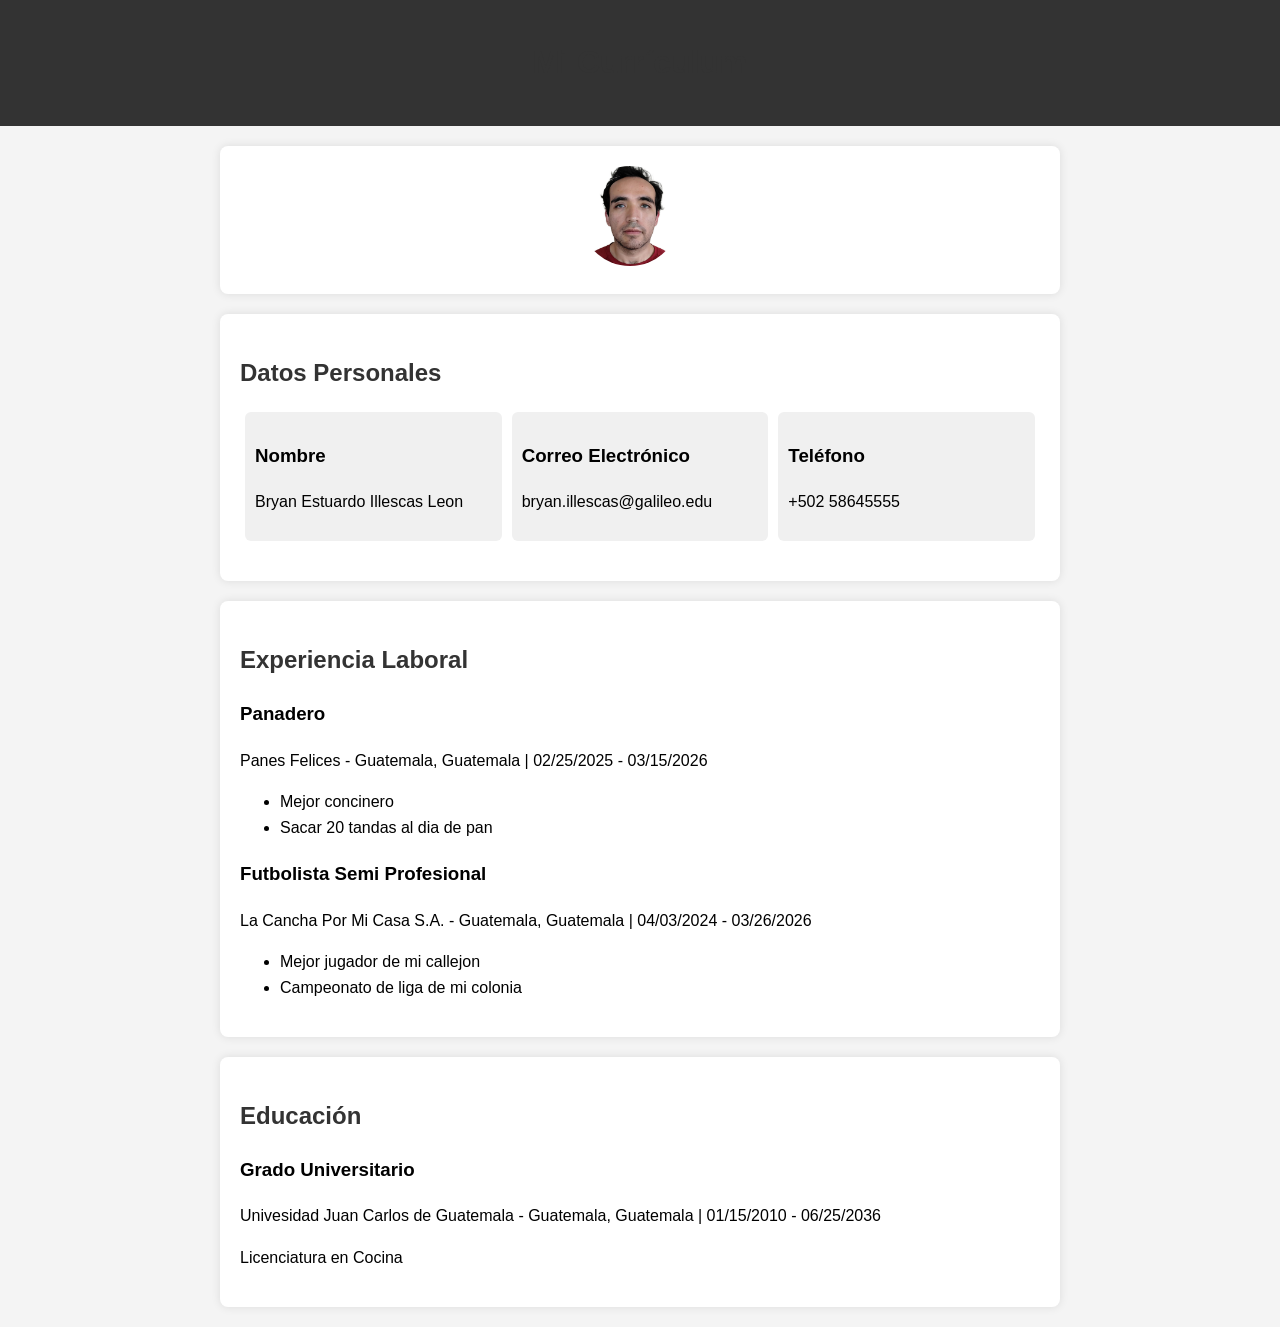
<file: index.html>
<!DOCTYPE html>
<html lang="es">
<head>
    <meta charset="UTF-8">
    <meta name="viewport" content="width=device-width, initial-scale=1.0">
    <title>Mi Currículum</title>
    <style>
        body {
            font-family: Arial, sans-serif;
            line-height: 1.6;
            margin: 0;
            padding: 0;
            background-color: #f4f4f4;
        }

        header {
            background-color: #333;
            color: white;
            text-align: center;
            padding: 1em 0;
        }

        section {
            max-width: 800px;
            margin: 20px auto;
            padding: 20px;
            background-color: white;
            border-radius: 8px;
            box-shadow: 0 0 10px rgba(0, 0, 0, 0.1);
        }

        h1, h2 {
            color: #333;
        }

        .info {
            display: flex;
            justify-content: space-between;
            margin-bottom: 20px;
        }

        .info div {
            flex: 1;
            padding: 10px;
            margin: 0 5px;
            background-color: #f0f0f0;
            border-radius: 6px;
        }

        .profile-pic {
            width: 100px;
            height: 100px;
            border-radius: 50%;
            object-fit: cover;
            margin-right: 20px;
        }

        @media screen and (max-width: 600px) {
            .info {
                flex-direction: column;
            }

            .profile-pic {
                margin-right: 0;
                margin-bottom: 10px;
            }
        }
    </style>
</head>
<body>
    <header>
        <h1>Mi Currículum</h1>
    </header>

    <section>
        <div style="text-align: center;">
            <img class="profile-pic" src="Capture.jpg" alt="Foto de perfil">
        </div>
    </section>

    <section>
        <h2>Datos Personales</h2>
        <div class="info">
            <div>
                <h3>Nombre</h3>
                <p>Bryan Estuardo Illescas Leon</p>
            </div>
            <div>
                <h3>Correo Electrónico</h3>
                <p>bryan.illescas@galileo.edu</p>
            </div>
            <div>
                <h3>Teléfono</h3>
                <p>+502 58645555</p>
            </div>
        </div>
    </section>

    <section>
        <h2>Experiencia Laboral</h2>
        <div>
            <h3>Panadero</h3>
            <p>Panes Felices - Guatemala, Guatemala | 02/25/2025 - 03/15/2026</p>
            <ul>
                <li>Mejor concinero</li>
                <li>Sacar 20 tandas al dia de pan</li>
            </ul>
        </div>

        <div>
            <h3>Futbolista Semi Profesional</h3>
            <p>La Cancha Por Mi Casa S.A. - Guatemala, Guatemala | 04/03/2024 - 03/26/2026</p>
            <ul>
                <li>Mejor jugador de mi callejon</li>
                <li>Campeonato de liga de mi colonia</li>
            </ul>
        </div>
    </section>

    <section>
        <h2>Educación</h2>
        <div>
            <h3>Grado Universitario</h3>
            <p>Univesidad Juan Carlos de Guatemala - Guatemala, Guatemala | 01/15/2010 - 06/25/2036</p>
            <p>Licenciatura en Cocina</p>
        </div>
    </section>
</body>
</html>
</file>
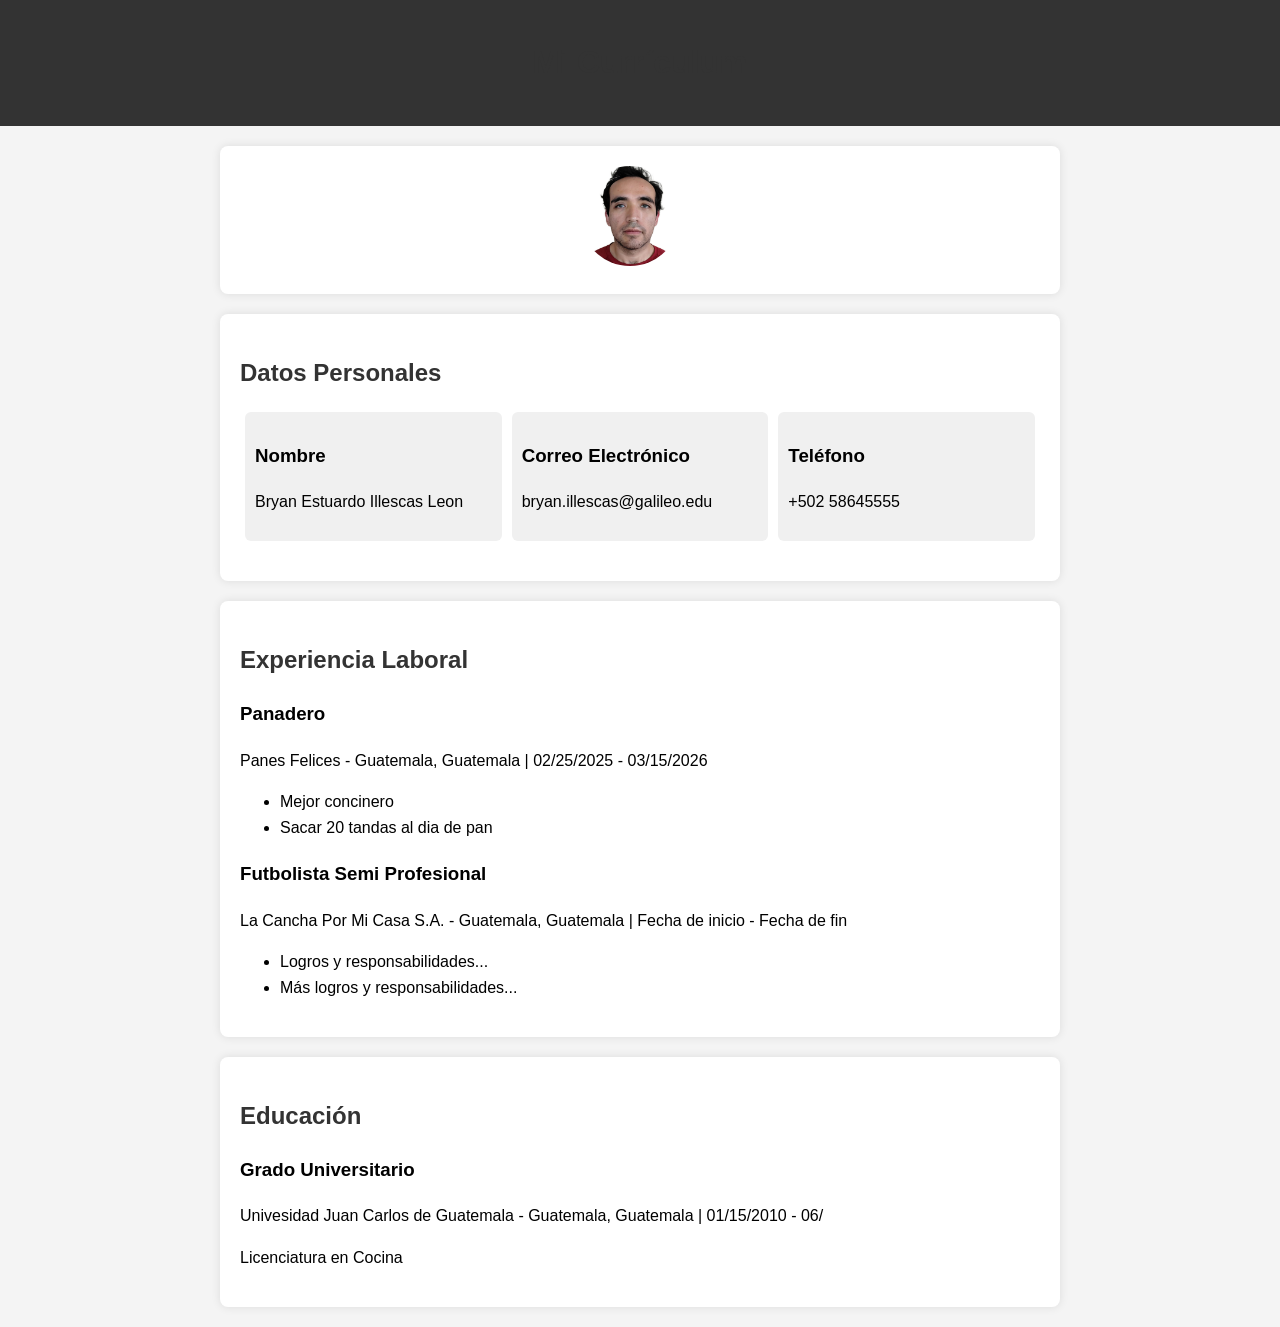
<file: curriculum.html>
<!DOCTYPE html>
<html lang="es">
<head>
    <meta charset="UTF-8">
    <meta name="viewport" content="width=device-width, initial-scale=1.0">
    <title>Mi Currículum</title>
    <style>
        body {
            font-family: Arial, sans-serif;
            line-height: 1.6;
            margin: 0;
            padding: 0;
            background-color: #f4f4f4;
        }

        header {
            background-color: #333;
            color: white;
            text-align: center;
            padding: 1em 0;
        }

        section {
            max-width: 800px;
            margin: 20px auto;
            padding: 20px;
            background-color: white;
            border-radius: 8px;
            box-shadow: 0 0 10px rgba(0, 0, 0, 0.1);
        }

        h1, h2 {
            color: #333;
        }

        .info {
            display: flex;
            justify-content: space-between;
            margin-bottom: 20px;
        }

        .info div {
            flex: 1;
            padding: 10px;
            margin: 0 5px;
            background-color: #f0f0f0;
            border-radius: 6px;
        }

        .profile-pic {
            width: 100px;
            height: 100px;
            border-radius: 50%;
            object-fit: cover;
            margin-right: 20px;
        }

        @media screen and (max-width: 600px) {
            .info {
                flex-direction: column;
            }

            .profile-pic {
                margin-right: 0;
                margin-bottom: 10px;
            }
        }
    </style>
</head>
<body>
    <header>
        <h1>Mi Currículum</h1>
    </header>

    <section>
        <div style="text-align: center;">
            <img class="profile-pic" src="Capture.jpg" alt="Foto de perfil">
        </div>
    </section>

    <section>
        <h2>Datos Personales</h2>
        <div class="info">
            <div>
                <h3>Nombre</h3>
                <p>Bryan Estuardo Illescas Leon</p>
            </div>
            <div>
                <h3>Correo Electrónico</h3>
                <p>bryan.illescas@galileo.edu</p>
            </div>
            <div>
                <h3>Teléfono</h3>
                <p>+502 58645555</p>
            </div>
        </div>
    </section>

    <section>
        <h2>Experiencia Laboral</h2>
        <div>
            <h3>Panadero</h3>
            <p>Panes Felices - Guatemala, Guatemala | 02/25/2025 - 03/15/2026</p>
            <ul>
                <li>Mejor concinero</li>
                <li>Sacar 20 tandas al dia de pan</li>
            </ul>
        </div>

        <div>
            <h3>Futbolista Semi Profesional</h3>
            <p>La Cancha Por Mi Casa S.A. - Guatemala, Guatemala | Fecha de inicio - Fecha de fin</p>
            <ul>
                <li>Logros y responsabilidades...</li>
                <li>Más logros y responsabilidades...</li>
            </ul>
        </div>
    </section>

    <section>
        <h2>Educación</h2>
        <div>
            <h3>Grado Universitario</h3>
            <p>Univesidad Juan Carlos de Guatemala - Guatemala, Guatemala | 01/15/2010 - 06/</p>
            <p>Licenciatura en Cocina</p>
        </div>
    </section>
</body>
</html>
</file>
